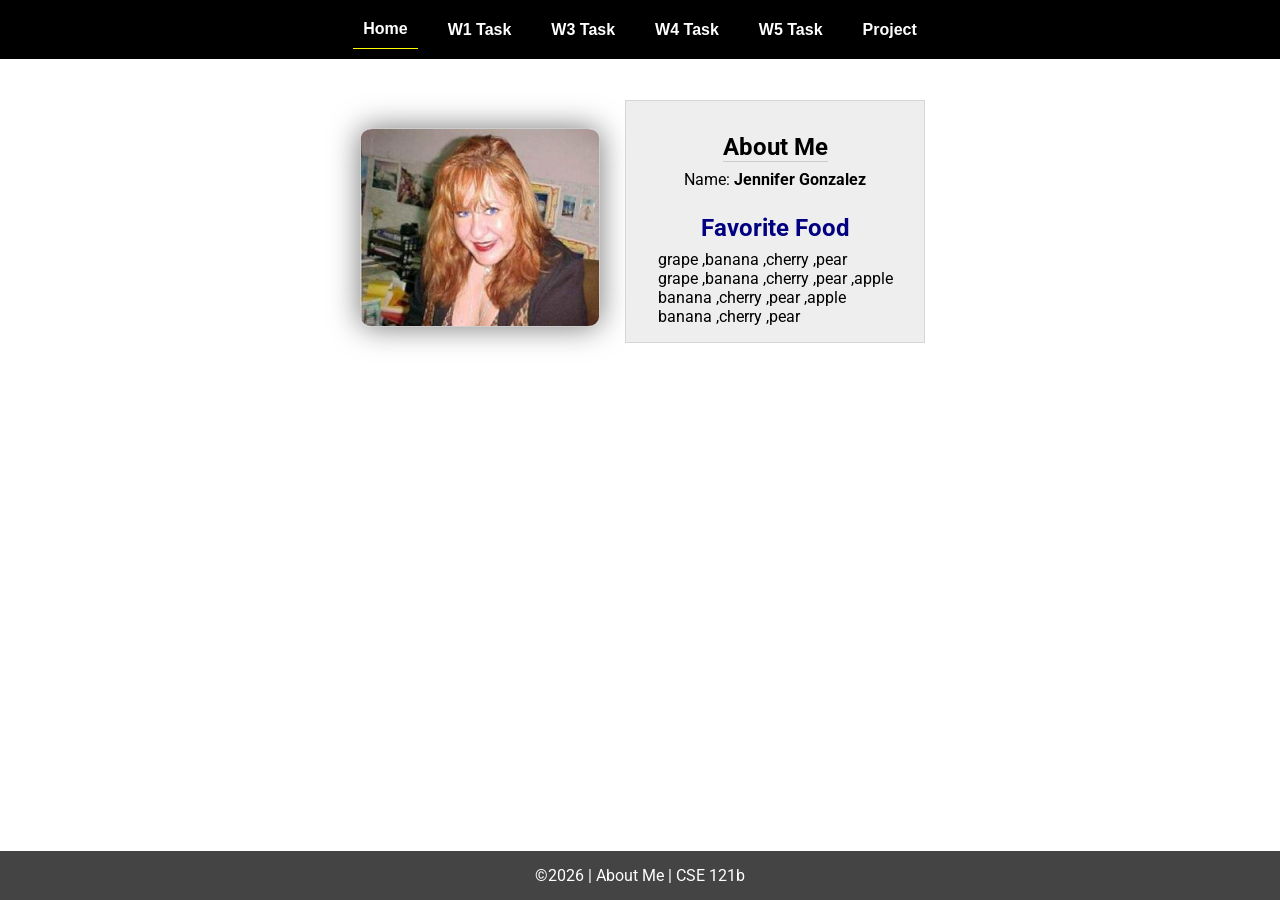
<file: index.html>
<!DOCTYPE html>
<html lang="en">

<head>
  <meta charset="UTF-8">
  <meta name="viewport" content="width=device-width, initial-scale=1.0">
  <title>About Me | CSE 121b | W02: Programming Tasks</title>
  <link rel="preconnect" href="https://fonts.googleapis.com">
  <link rel="preconnect" href="https://fonts.gstatic.com" crossorigin>
  <link href="https://fonts.googleapis.com/css2?family=Roboto:wght@400;600&display=swap"
    rel="stylesheet">
  <link rel="stylesheet" href="styles/main.css">
</head>

<body>
  <nav>
    <ul id="menu">
      <li><a id="toggleMenu">&equiv;</a></li>
      <li><a href="index.html" class="active">Home</a></li>
      <li><a href="w01-task.html">W1 Task</a></li>
      <li><a href="w03-task.html">W3 Task</a></li>
      <li><a href="w04-task.html">W4 Task</a></li>
      <li><a href="w05-task.html">W5 Task</a></li>
      <li><a href="project/index.html">Project</a></li>
    </ul>
  </nav>
  <main id="home">
    <picture>
      <img src="images/placeholder.png"  alt="Placeholder Image">
     </picture>
    <section>
      <h1>About Me</h1>
      <div class="info">Name: <span id="name"></span></div>
      <h2>Favorite Food</h2>
      <div class="block" id="food"></div>
    </section>
  </main>
  <footer>
    &copy;<span id="year"></span> | About Me | CSE 121b
  </footer>
  <script src="scripts/main.js"></script>
  <script src="scripts/w02-task.js"></script>
</body>

</html>
</file>
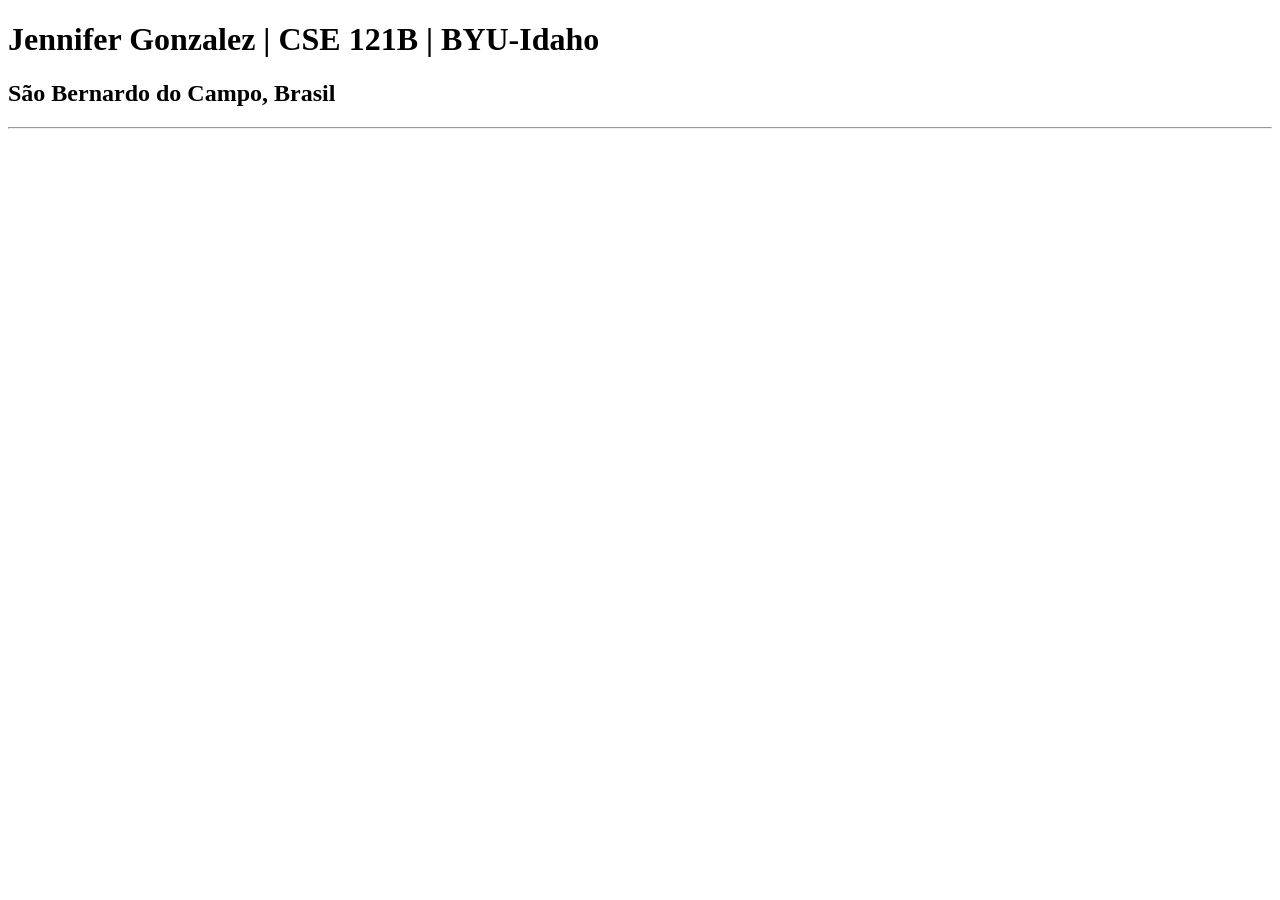
<file: test.html>
<!DOCTYPE html>
<html lang="en">
<head>
    <meta charset="UTF-8">
    <meta name="viewport" content="width=device-width, initial-scale=1.0">
    <title>Jennifer Gonzalez | CSE 121B | BYU-Idaho</title>
</head>
<body>
    <h1>Jennifer Gonzalez | CSE 121B | BYU-Idaho</h1>
    <h2>São Bernardo do Campo, Brasil</h2>
    <hr>
    
</body>
</html>
</file>
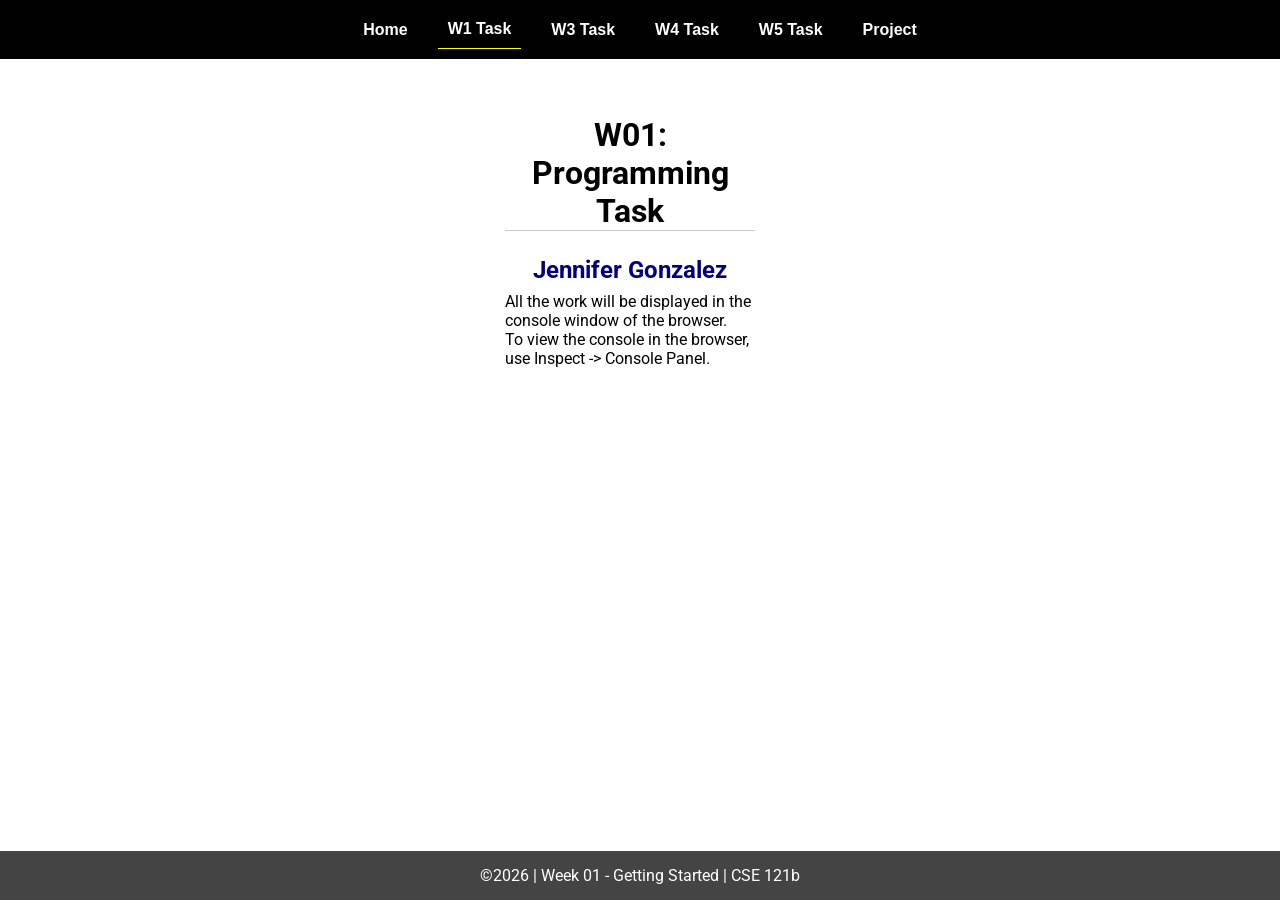
<file: w01-task.html>
<!DOCTYPE html>
<html lang="en">

<head>
  <meta charset="UTF-8">
  <meta name="viewport" content="width=device-width, initial-scale=1.0">
  <title>CSE 121b | W01: Programming Task</title>
  <link rel="preconnect" href="https://fonts.googleapis.com">
  <link rel="preconnect" href="https://fonts.gstatic.com" crossorigin>
  <link href="https://fonts.googleapis.com/css2?family=Roboto:wght@400;600&display=swap"
    rel="stylesheet">
  <link rel="stylesheet" href="styles/main.css">
  <script src="scripts/main.js" defer></script>
  <script src="scripts/w01-task.js" defer></script>
</head>
<body>
  <nav>
    <ul id="menu">
      <li><a id="toggleMenu">&equiv;</a></li>
      <li><a href="index.html">Home</a></li>
      <li><a href="w01-task.html" class="active">W1 Task</a></li>
      <li><a href="w03-task.html">W3 Task</a></li>
      <li><a href="w04-task.html">W4 Task</a></li>
      <li><a href="w05-task.html">W5 Task</a></li>
      <li><a href="project/index.html">Project</a></li>
    </ul>
  </nav>
  <main id="home">
    <div class="container">
      <h1>W01: Programming Task</h1>
      <h2>Jennifer Gonzalez</h2>
      <div class="col">
        <div class="rows">
          <p class="alert alert-secondary">All the work will be displayed in the console window of the browser.</p>
          <p class="alert alert-secondary">To view the console in the browser, use Inspect -> Console Panel.</p>
        </div>
      </div>
    </div>
  </main>
  <footer>
    &copy;<span id="year"></span> | Week 01 - Getting Started | CSE 121b
  </footer>
</body>

</html>
</file>
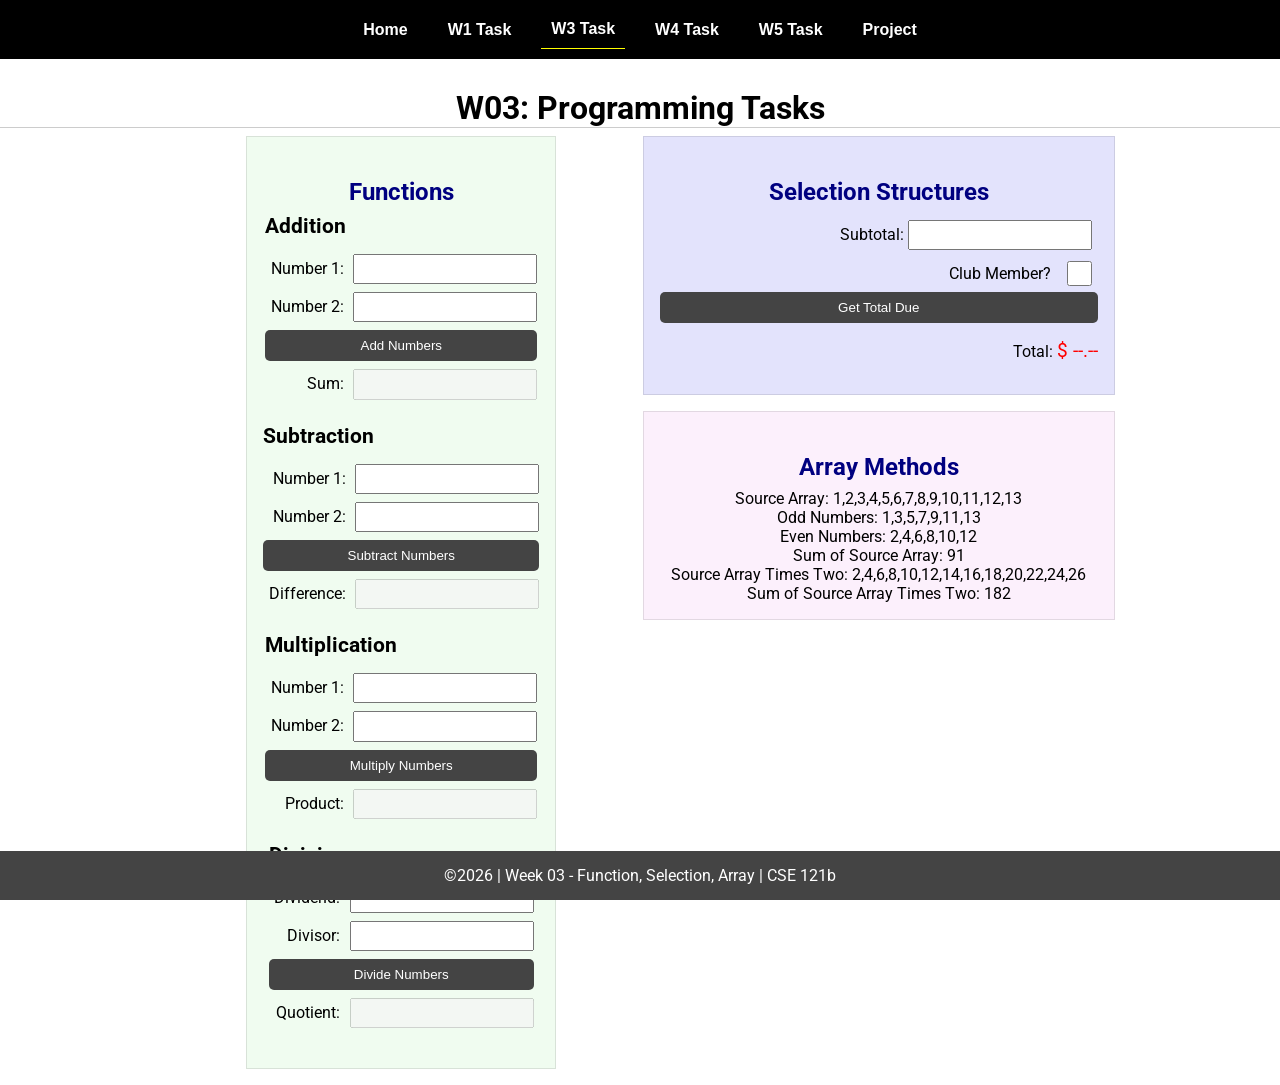
<file: w03-task.html>
<html lang="en">

<head>
    <meta charset="UTF-8">
    <meta name="viewport" content="width=device-width, initial-scale=1.0">
    <title>CSE 121b | W03: Programming Tasks</title>
    <link rel="preconnect" href="https://fonts.googleapis.com">
    <link rel="preconnect" href="https://fonts.gstatic.com" crossorigin>
    <link href="https://fonts.googleapis.com/css2?family=Roboto:wght@400;600&display=swap"
        rel="stylesheet">
    <link rel="stylesheet" href="styles/main.css">
</head>

<body>
    <nav>
        <ul id="menu">
            <li><a id="toggleMenu">&equiv;</a></li>
            <li><a href="index.html">Home</a></li>
            <li><a href="w01-task.html">W1 Task</a></li>
            <li><a href="w03-task.html" class="active">W3 Task</a></li>
            <li><a href="w04-task.html">W4 Task</a></li>
            <li><a href="w05-task.html">W5 Task</a></li>
            <li><a href="project/index.html">Project</a></li>
        </ul>
    </nav>>
    <header>
        <h1>W03: Programming Tasks</h1>
    </header>
    <main id="task3">
        <section id="section1">
            <h2>Functions</h2>
            <article>
                <h3>Addition</h3>
                <div>
                    <label for="add1">Number 1:</label>
                    <input type="text" id="add_one" name="add1">
                </div>
                <div>
                    <label for="add2">Number 2:</label>
                    <input type="text" id="add_two" name="add2">
                </div>
                <div>
                    <input type="button" id="addNumbers" value="Add Numbers">
                </div>
                <div>
                    <label for="sum">Sum:</label>
                    <input type="text" id="sum" name="sum" disabled>
                </div>
            </article>
            <article>
                <h3>Subtraction</h3>
                <div>
                    <label for="subtract1">Number 1:</label>
                    <input type="text" id="subtract1" name="subtract1">
                </div>
                <div>
                    <label for="subtract2">Number 2:</label>
                    <input type="text" id="subtract2" name="subtract2">
                </div>
                <div>
                    <input type="button" id="subtractNumbers" value="Subtract Numbers">
                </div>
                <div>
                    <label for="difference">Difference:</label>
                    <input type="text" id="difference" name="difference" disabled>
                </div>
            </article>
            <article>
                <h3>Multiplication</h3>
                <div>
                    <label for="factor1">Number 1:</label>
                    <input type="text" id="factor1" name="factor1">
                </div>
                <div>
                    <label for="factor2">Number 2:</label>
                    <input type="text" id="factor2" name="factor2">
                </div>
                <div>
                    <input type="button" id="multiplyNumbers" value="Multiply Numbers">
                </div>
                <div>
                    <label for="product">Product:</label>
                    <input type="text" id="product" name="product" disabled>
                </div>
            </article>
            <article>
                <h3>Division</h3>
                <div>
                    <label for="dividend">Dividend:</label>
                    <input type="text" id="dividend" name="dividend">
                </div>
                <div>
                    <label for="divisor">Divisor:</label>
                    <input type="text" id="divisor" name="divisor">
                </div>
                <div>
                    <input type="button" id="divideNumbers" value="Divide Numbers">
                </div>
                <div>
                    <label for="quotient">Quotient:</label>
                    <input type="text" id="quotient" name="quotient" disabled>
                </div>
            </article>
        </section>
        <div>
            <section id="section2">
                <h2>Selection Structures</h2>
                <label class="right">Subtotal:
                    <input type="number" id="subtotal" size="5">
                </label>
                <label class="middle right">
                    Club Member?
                    <input type="checkbox" id="member">
                </label>
                <div class="right">
                    <input type="button" id="getTotal" value="Get Total Due">
                </div>
                <div class="right">Total:
                    <span class="larger" id="total">$ --.--</span>
                </div>
            </section>
            <section id="section3">
                <h2>Array Methods</h2>
                <p>
                    Source Array: <span id="array"></span>
                </p>
                <p>
                    Odd Numbers: <span id="odds"></span>
                </p>
                <p>
                    Even Numbers: <span id="evens"></span>
                </p>
                <p>
                    Sum of Source Array: <span id="sumOfArray"></span>
                </p>
                <p>
                    Source Array Times Two: <span id="multiplied"></span>
                </p>
                <p>
                    Sum of Source Array Times Two: <span id="sumOfMultiplied"></span>
                </p>
            </section>
        </div>
    </main>
    <footer>
        &copy;<span id="year"></span> | Week 03 - Function, Selection, Array | CSE 121b
    </footer>
    <script src="scripts/main.js"></script>
    <script>
        document.getElementById("year").innerHTML = new Date().getFullYear();
    </script>
    <script src="scripts/w03-task.js"></script>
</body>

</html>
</file>
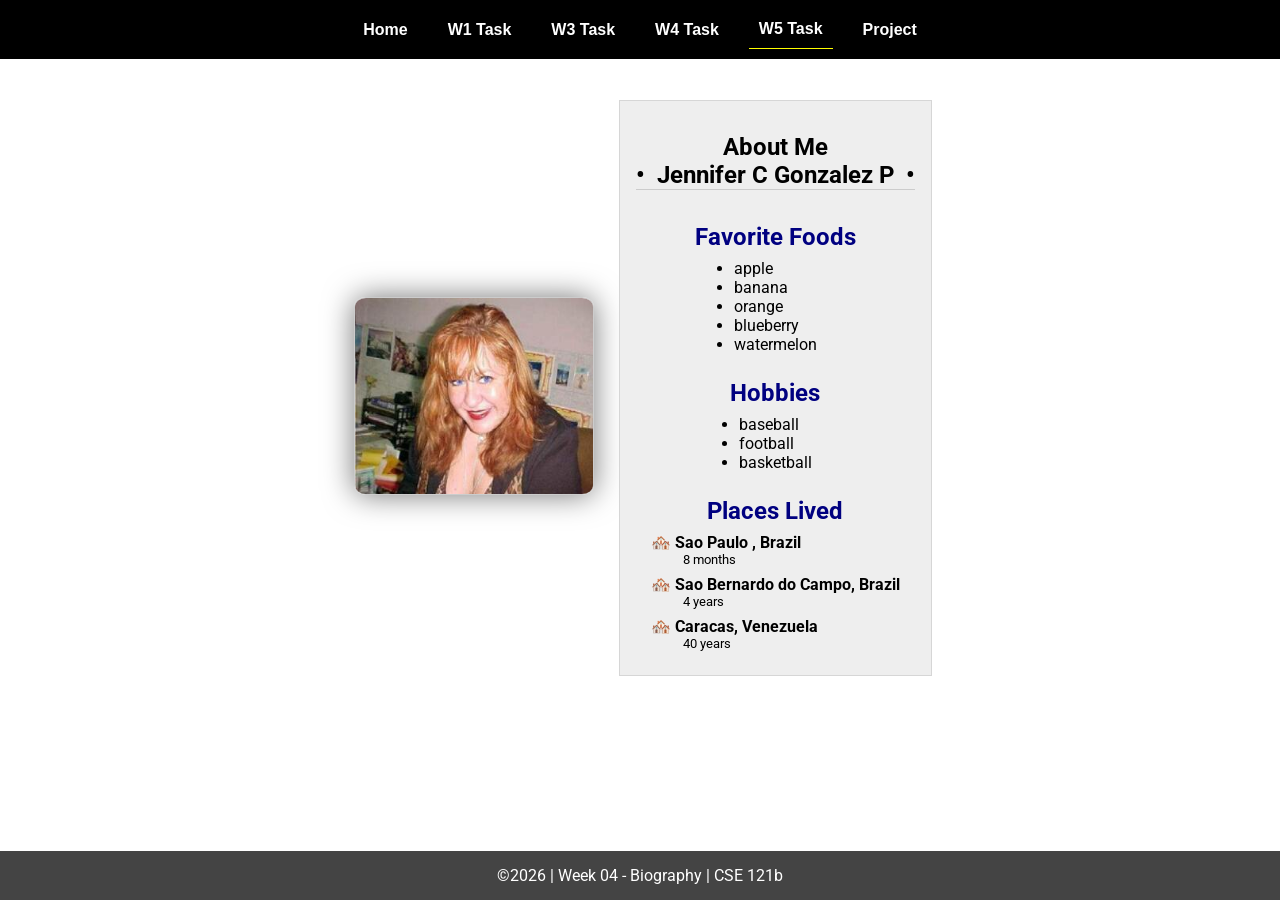
<file: w04-task.html>
<html lang="en">

<head>
  <meta charset="UTF-8">
  <meta name="viewport" content="width=device-width, initial-scale=1.0">
  <title>CSE 121b | W05: Programming Task</title>
  <link rel="preconnect" href="https://fonts.googleapis.com">
  <link rel="preconnect" href="https://fonts.gstatic.com" crossorigin>
  <link href="https://fonts.googleapis.com/css2?family=Roboto:wght@400;600&display=swap"
    rel="stylesheet">
  <link rel="stylesheet" href="styles/main.css">
  <script src="scripts/main.js" defer></script>
</head>
<body>
  <nav>
    <ul id="menu">
      <li><a id="toggleMenu">&equiv;</a></li>
      <li><a href="index.html">Home</a></li>
      <li><a href="w01-task.html">W1 Task</a></li>
      <li><a href="w03-task.html">W3 Task</a></li>
      <li><a href="w04-task.html">W4 Task</a></li>
      <li><a href="w05-task.html" class="active">W5 Task</a></li>
      <li><a href="project/index.html">Project</a></li>
    </ul>
  </nav>
  <main id="home">
    <picture>
      <img id="photo" src="" alt="Placeholder Image" />
    </picture>
    <section>
      <h1>About Me<br />• &nbsp;<span id="name"></span>&nbsp; •</h1>
      <h2>Favorite Foods</h2>
      <ul id="favorite-foods"></ul>
      <h2>Hobbies</h2>
      <ul id="hobbies"></ul>
      <h2>Places Lived</h2>
      <dl id="places-lived"></dl>
    </section>
  </main>

  <footer>
    &copy;<span id="year"></span> | Week 04 - Biography | CSE 121b
  </footer>
  <script src="scripts/main.js"></script>
  <script>
    document.getElementById("year").innerHTML = new Date().getFullYear();
  </script>
  <script src="scripts/w04-task.js"></script>
</body>
</html>
</file>
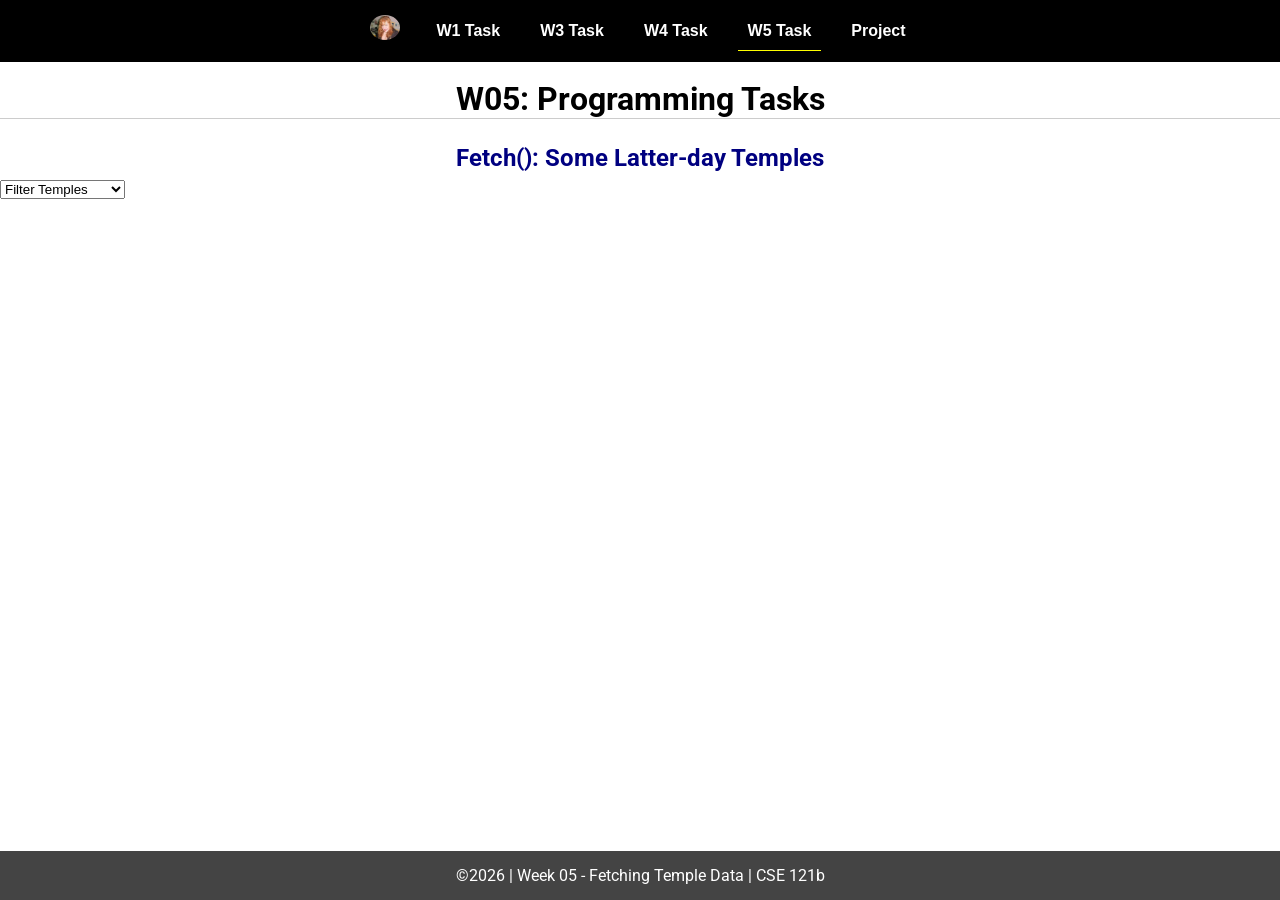
<file: w05-task.html>
<html lang="en">
  <head>
    <meta charset="UTF-8" />
    <meta name="viewport" content="width=device-width, initial-scale=1.0" />
    <title>CSE 121b | W05: Programming Tasks</title>
    <link rel="preconnect" href="https://fonts.googleapis.com" />
    <link rel="preconnect" href="https://fonts.gstatic.com" crossorigin />
    <link
      href="https://fonts.googleapis.com/css2?family=Roboto:wght@400;600&display=swap"
      rel="stylesheet"
    />
    <link rel="stylesheet" href="styles/main.css" />
  </head>

  <body>
    <nav>
      <ul id="menu">
        <li><a id="toggleMenu">&equiv;</a></li>
        <li class="marginzero">
          <a href="index.html" class="profile-nav"
            ><img
              src="images/kitty_sposa_300.jpg"
              alt="Placeholder Image"
              class="profile-nav"
          /></a>
        </li>
        <li><a href="w01-task.html">W1 Task</a></li>
        <li><a href="w03-task.html">W3 Task</a></li>
        <li><a href="w04-task.html">W4 Task</a></li>
        <li><a href="w05-task.html" class="active">W5 Task</a></li>
        <li><a href="project/index.html">Project</a></li>
      </ul>
    </nav>
    <main id="gridly">
      <h1>W05: Programming Tasks</h1>
      <h2>Fetch(): Some Latter-day Temples</h2>

      <select id="filtered" title="Choose a data filter.">
        <option value="" disabled selected>Filter Temples</option>
        <option value="utah">Utah</option>
        <option value="notutah">Outside of Utah</option>
        <option value="older">Built Before 1950</option>
        <option value="alphabetic">Temples A-Z</option>
        <option value="all">No Filter</option>
      </select>

      <div id="temples"></div>
    </main>

    <footer>
      &copy;<span id="year"></span> | Week 05 - Fetching Temple Data | CSE 121b
    </footer>
    <script src="scripts/main.js"></script>
    <script>
      document.getElementById("year").innerHTML = new Date().getFullYear();
    </script>
    <script src="scripts/w05-task.js"></script>
  </body>
</html>
</file>
<file: styles/main.css>
/* Universal Selector */
* {
    margin: 0;
    padding: 0;
    box-sizing: border-box;
}

/* HTML Selectors */
body {
    font-family: 'Roboto', Helvetica, sans-serif;
}

nav {
    background-color: black;
    width: 100%;
    position: fixed;
    top: 0;
}

nav ul {
    display: flex;
    flex-direction: column;
    align-items: center;
    max-width: -moz-fit-content;
    max-width: fit-content;
    margin: 0 auto;
}

nav ul li {
    flex: 1 1 auto;
}

nav ul li:first-child {
    display: block;
    font-size: 2rem;
}

nav ul li:first-child a {
    padding: 1px 10px;
}

nav ul li {
    display: none;
    list-style: none;
    margin: 10px;
}

nav ul li a {
    display: block;
    padding: 10px;
    text-decoration: none;
    font-weight: 600;
    color: white;
    text-align: center;
    font-family: 'Arial Narrow', Arial, sans-serif;
}

nav ul li a:hover {
    background-color: #efefef;
    color: black;
}

.profile-nav:hover {
    background-color: rgb(243, 240, 181);
  }
  
  a.profile-nav {
    padding: 5px;
    height: 42px;
    width: 42px;
  }
  
  img.profile-nav {
    width: 30px;
  }
  

h1,
h2 {
    text-align: center;
    margin: 1rem 0 .5rem;
}

h1 {
    border-bottom: 1px solid #ccc;
}

#gridly h1 {
    margin-top: 80px;
}

h2 {
    font-size: 1.5rem;
    color: navy;
    text-align: center;
    margin-top: 25px;
}

h3 {
    font-size: 1.3rem;
    margin-bottom: 1rem;
}

header {
    margin-top: 70px;
}

picture {
    margin: 0 auto;
}

picture img {
    width: 240px;
    height: auto;
    border-radius: 5%;
    border: 1px solid #ccc;
    box-shadow: 0 0 30px #777;
}

section {
    display: flex;
    flex-direction: column;
    align-items: center;
    margin: 0 auto 1rem;
    border: 1px solid rgba(0, 0, 0, .1);
    padding: 1rem;
    background-color: #eee;
}

article {
    margin-bottom: 1rem;
}

article div {
    margin-bottom: .5rem;
    text-align: right;
}

label {
    padding: .35rem;
}

input {
    padding: .35rem;
}

input[type="button"] {
    padding: .5rem;
    background-color: #444;
    color: white;
    border: none;
    border-radius: 5px;
    cursor: pointer;
    width: 100%
}

input[type="checkbox"] {
    width: 25px;
    height: 25px;
}

dt {
    font-weight: 700;
}

dt::before {
    content: "🏘️ ";
}

dd {
    margin: 0 0 .5rem 2rem;
    font-size: smaller;
}

footer {
    background-color: #444;
    color: white;
    padding: 15px;
    text-align: center;
    width: 100%;
    position: fixed;
    bottom: 0;
}

/* Class Selectors */
.active {
    border-bottom: 1px solid yellow;
}

.open li {
    display: block;
}

.block {
    display: block;
}

.larger {
    font-size: larger;
    color: red;
}

.right {
    width: 100%;
    text-align: right;
}

.middle {
    display: flex;
    align-items: center;
    justify-content: right;
    gap: 1rem;
}

/* ID Selectors */

#home {
    margin-top: 125px;
    display: grid;
    grid-template-columns: 1fr;
    grid-gap: 20px;
    align-items: center;
    justify-content: center;
}


#section1 {
    background-color: rgb(225, 250, 225, .5);
}

#section2 {
    background-color: rgba(200, 200, 250, 0.5);

}

#section2 div {
    margin-bottom: 1rem;
}

#section3 {
    background-color: rgb(250, 225, 250, .5);
}

#sortBy {
    appearance: none;
    display: flex;
    padding: .5rem;
    background-color: #eee;
    color: #444;
    font-weight: 700;
    margin: 1rem auto;
    width: 200px;
    border: 1px solid rgba(0, 0, 0, .2);
    text-align: center;
}

#sortBy option:disabled {
    font-style: italic;
    padding: 1rem;
    background-color: #111;
    color: #eee;
}

#temples {
    display: grid;
    grid-template-columns: repeat(auto-fit, minmax(320px, 1fr));
    grid-gap: .5rem;
    align-items: center;
    margin-bottom: 3rem;
}

#temples article {
    height: 250px;
    margin: .5rem;
    border: 1px solid rgba(0, 0, 0, .1);
    padding: 1rem;
    background-color: #eee;
    display: flex;
    flex-direction: column;
    align-items: center;
    justify-content: center;
}

#temples h4 {
    color: navy;
    font-size: smaller;
}


#temples img {
    width: 250px;
    height: auto;
    box-shadow: 0 0 30px #777;
    margin: .5rem;
}

.profile-nav {
    border-radius: 100%;
  }
  
/* Media Queries */
@media only screen and (min-width: 32.5em) {
    nav ul {
        flex-direction: row;
    }

    nav ul li:first-child {
        display: none;
    }

    nav ul li {
        display: block;
    }

    section {
        min-width: 300px;
    }

    #home {
        margin: 100px auto 20px;
        grid-template-columns: 250px 1fr;
        max-width: -moz-fit-content;
        max-width: fit-content;
    }

    #task3 {
        display: grid;
        grid-template-columns: 1fr 1fr;
        grid-gap: 5px;
        margin: 0 auto;
        max-width: 950px;
    }

}
</file>
